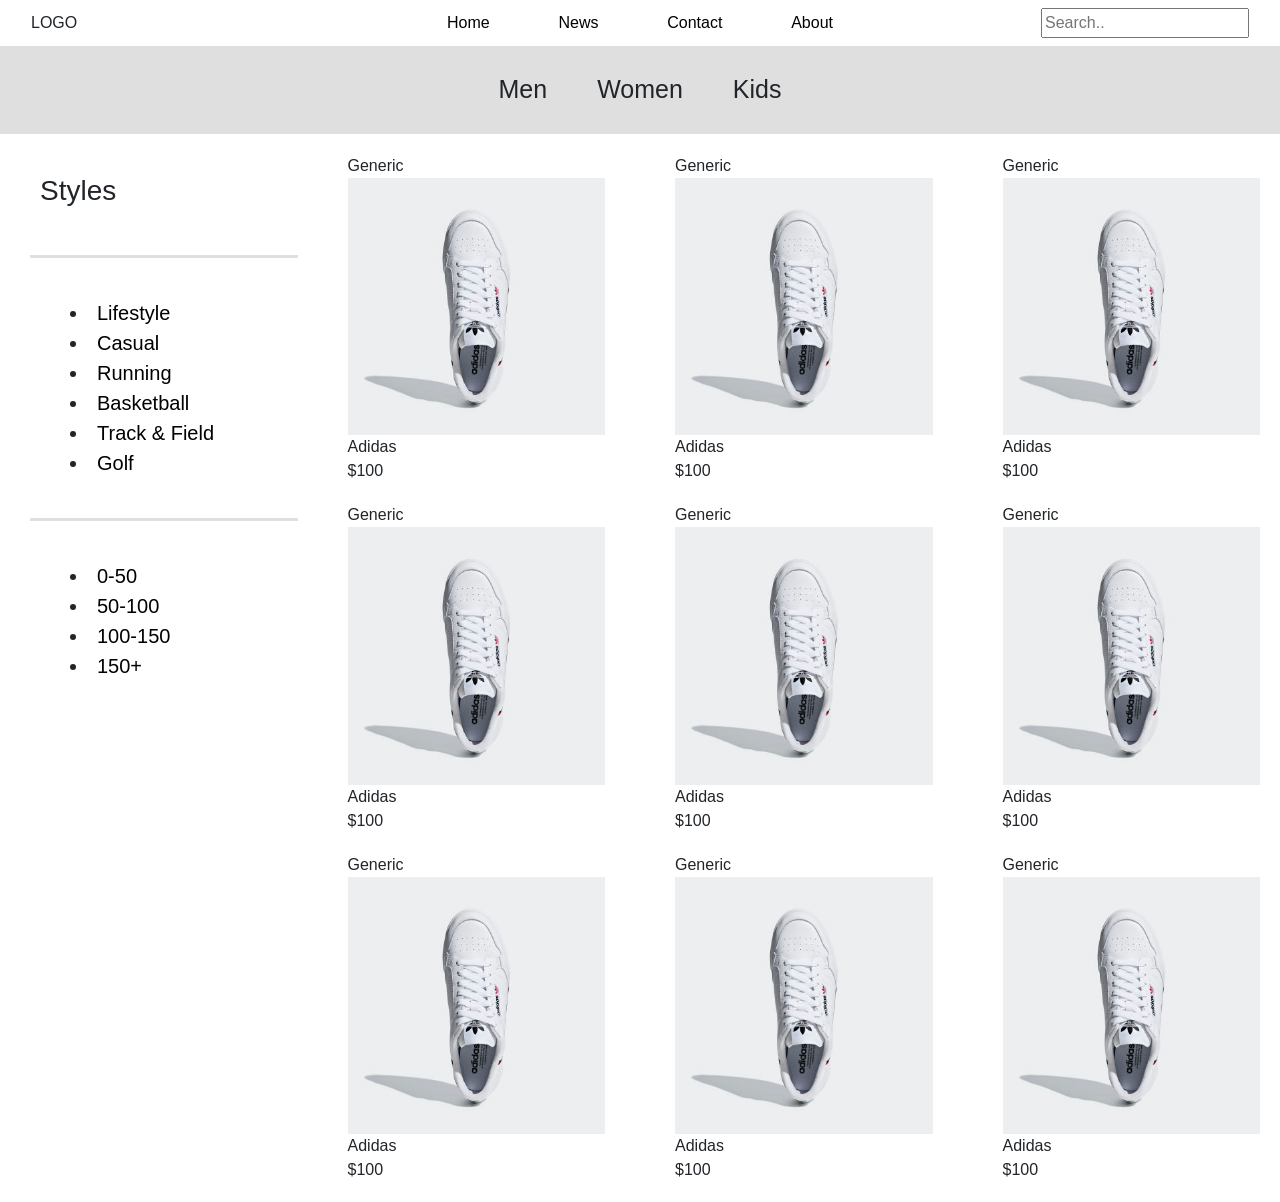
<file: front-end/cse389-main/index.html>
<!DOCTYPE html>
<html>
<head>
    <title> Shoe Page </title>
    <link rel="stylesheet" type="text/css" href="style.css">
    <link rel="stylesheet" href="https://stackpath.bootstrapcdn.com/bootstrap/4.3.1/css/bootstrap.min.css" integrity="sha384-ggOyR0iXCbMQv3Xipma34MD+dH/1fQ784/j6cY/iJTQUOhcWr7x9JvoRxT2MZw1T" crossorigin="anonymous">
</head>
<body>
    <div class="navbar">
        <div class="col-sm-4">
            LOGO
        </div>
        <div class="col-sm-4" style="align-content: space-around;">
            <ul class="nav">
                <li><a href="index.html" class="navg"">Home</a></li>
                <li><a href="news.html" class="navg">News</a></li>
                <li><a href="contactpage.html" class="navg">Contact</a></li>
                <li><a href="about.html" class="navg">About</a></li>
            </ul>
        </div>
        <div class="col-sm-4">
            <div class="searchbar">
                <div>
                <input type="text" placeholder="Search..">
                </div>
            </div>
        </div>
    </div>
    <div class="menubar">
        <div class="menu">Men</div>
        <div class="menu">Women</div>
        <div class="menu">Kids</div>    
    </div>
    <div class="row">
        <div class="col-sm-3">
            <div class="selection">
                    <h3>Styles</h3>
            </div>
            <div class="styles">
                    <li><a href="url" class="navg"">Lifestyle</a></li>
                    <li><a href="url" class="navg">Casual</a></li>
                    <li><a href="url" class="navg">Running</a></li>
                    <li><a href="url" class="navg">Basketball</a></li>
                    <li><a href="url" class="navg">Track & Field</a></li>
                    <li><a href="url" class="navg">Golf</a></li>
            </div>
            <div class="styles">
                    <li><a href="url" class="navg"">0-50</a></li>
                    <li><a href="url" class="navg">50-100</a></li>
                    <li><a href="url" class="navg">100-150</a></li>
                    <li><a href="url" class="navg">150+</a></li>
                    
            </div>
             
        </div>
        <div class="col-sm-3">
            <div class="cube">
                <div class="shoetitle">Generic</div>
                <div class="image" ><img class="shoeimg" src="shoe.jpg"></div>
                <div class="description">
                    <div class="shoename"> Adidas </div>
                    <div class="shoeprice"> $100 </div>

                </div>
            </div>
            <div class="cube">
                <div class="shoetitle">Generic</div>
                <img class="shoeimg" src="shoe.jpg">
                <div class="description">
                    <div class="shoename"> Adidas </div>
                    <div class="shoeprice"> $100 </div>
                    
                </div>
            </div>
            <div class="cube">
                <div class="shoetitle">Generic</div>
                <img class="shoeimg" src="shoe.jpg">
                <div class="description">
                    <div class="shoename"> Adidas </div>
                    <div class="shoeprice"> $100 </div>
                    
                </div>
            </div>
        </div>
        <div class="col-sm-3">
            <div class="cube">
                <div class="shoetitle">Generic</div>
                <img class="shoeimg" src="shoe.jpg">
                <div class="description">
                    <div class="shoename"> Adidas </div>
                    <div class="shoeprice"> $100 </div>
                    
                </div>
            </div>
            <div class="cube">
                <div class="shoetitle">Generic</div>
                <img class="shoeimg" src="shoe.jpg">
                <div class="description">
                    <div class="shoename"> Adidas </div>
                    <div class="shoeprice"> $100 </div>
                    
                </div>
            </div>
            <div class="cube">
                <div class="shoetitle">Generic</div>
                <img class="shoeimg" src="shoe.jpg">
                <div class="description">
                    <div class="shoename"> Adidas </div>
                    <div class="shoeprice"> $100 </div>
                    
                </div>
            </div>
        </div>
        <div class="col-sm-3">
            <div class="cube">
                <div class="shoetitle">Generic</div>
                <img class="shoeimg" src="shoe.jpg">
                <div class="description">
                    <div class="shoename"> Adidas </div>
                    <div class="shoeprice"> $100 </div>
                    
                </div>
            </div>
            <div class="cube">
                <div class="shoetitle">Generic</div>
                <img class="shoeimg" src="shoe.jpg">
                <div class="description">
                    <div class="shoename"> Adidas </div>
                    <div class="shoeprice"> $100 </div>
                    
                </div>
            </div>
            <div class="cube">
                <div class="shoetitle">Generic</div>
                <img class="shoeimg" src="shoe.jpg">
                <div class="description">
                    <div class="shoename"> Adidas </div>
                    <div class="shoeprice"> $100 </div>
                    
                </div>
            </div>
        </div>
    </div>
</body>
</html>
</file>
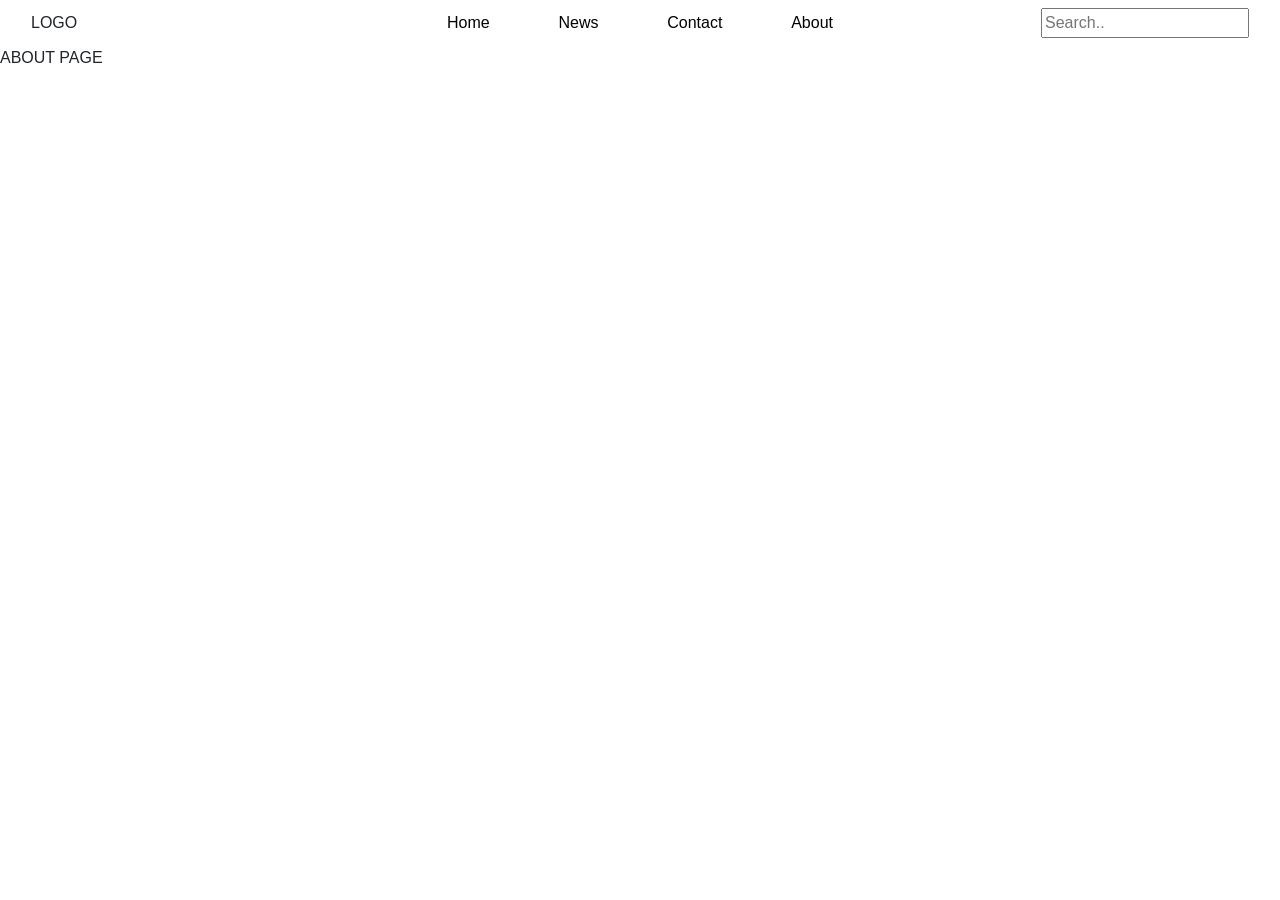
<file: front-end/cse389-main/about.html>
<!DOCTYPE html>
<html>
    <head>
        <Title> About </Title>
        <link rel="stylesheet" type="text/css" href="style.css">
        <link rel="stylesheet" href="https://stackpath.bootstrapcdn.com/bootstrap/4.3.1/css/bootstrap.min.css" integrity="sha384-ggOyR0iXCbMQv3Xipma34MD+dH/1fQ784/j6cY/iJTQUOhcWr7x9JvoRxT2MZw1T" crossorigin="anonymous">
    </head>
    <body>
        <div class="navbar">
            <div class="col-sm-4">
                LOGO
            </div>
            <div class="col-sm-4" style="align-content: space-around;">
                <ul class="nav">
                    <li><a href="index.html" class="navg"">Home</a></li>
                    <li><a href="news.html" class="navg">News</a></li>
                    <li><a href="contactpage.html" class="navg">Contact</a></li>
                    <li><a href="about.html" class="navg">About</a></li>
                </ul>
            </div>
            <div class="col-sm-4">
                <div class="searchbar">
                    <input type="text" placeholder="Search..">
                </div>
            </div>
        </div>
        ABOUT PAGE
    </body>
</html>
</file>
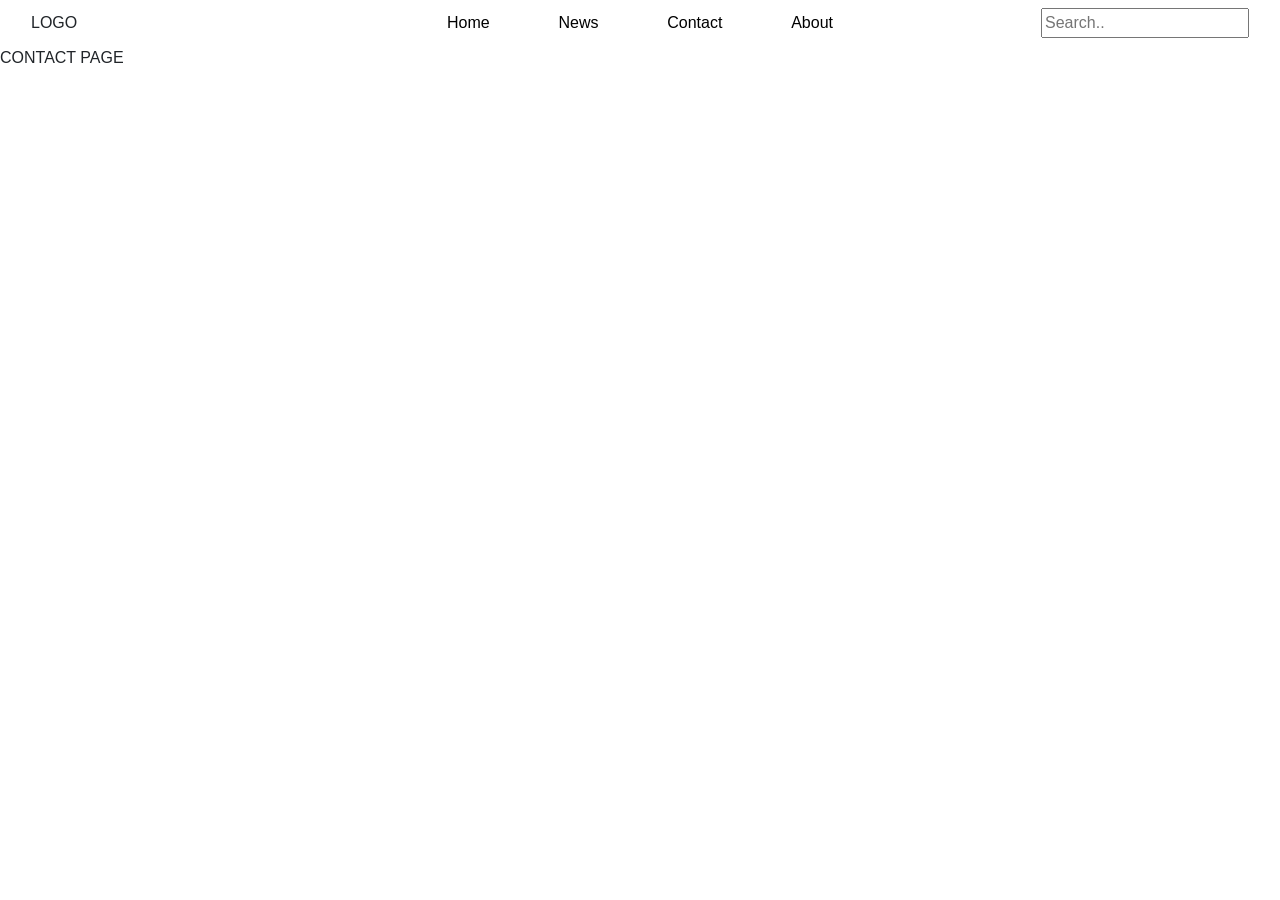
<file: front-end/cse389-main/contactpage.html>
<!DOCTYPE html>
<html>
    <head>
        <Title> Contact </Title>
        <link rel="stylesheet" type="text/css" href="style.css">
        <link rel="stylesheet" href="https://stackpath.bootstrapcdn.com/bootstrap/4.3.1/css/bootstrap.min.css" integrity="sha384-ggOyR0iXCbMQv3Xipma34MD+dH/1fQ784/j6cY/iJTQUOhcWr7x9JvoRxT2MZw1T" crossorigin="anonymous">
    </head>
    <body>
        <div class="navbar">
                <div class="col-sm-4">
                    LOGO
                </div>
                <div class="col-sm-4" style="align-content: space-around;">
                    <ul class="nav">
                        <li><a href="index.html" class="navg"">Home</a></li>
                        <li><a href="news.html" class="navg">News</a></li>
                        <li><a href="contactpage.html" class="navg">Contact</a></li>
                        <li><a href="about.html" class="navg">About</a></li>
                    </ul>
                </div>
                <div class="col-sm-4">
                    <div class="searchbar">
                        <input type="text" placeholder="Search..">
                    </div>
                </div>
            </div>
        CONTACT PAGE
    </body>
</html>
</file>
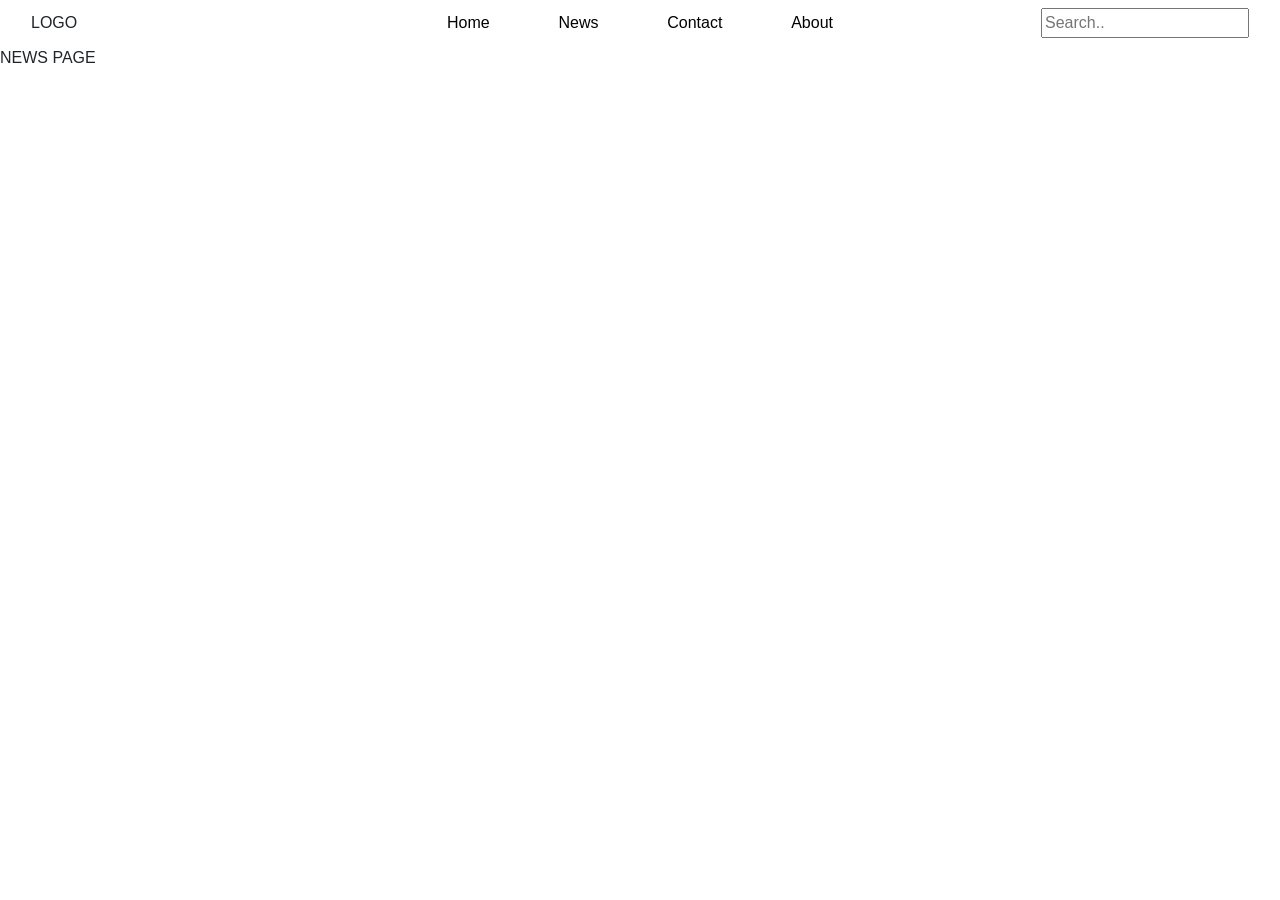
<file: front-end/cse389-main/news.html>
<!DOCTYPE html>
<html>
    <head>
        <Title> News </Title>
        <link rel="stylesheet" type="text/css" href="style.css">
        <link rel="stylesheet" href="https://stackpath.bootstrapcdn.com/bootstrap/4.3.1/css/bootstrap.min.css" integrity="sha384-ggOyR0iXCbMQv3Xipma34MD+dH/1fQ784/j6cY/iJTQUOhcWr7x9JvoRxT2MZw1T" crossorigin="anonymous">
    </head>
    <body>
        <div class="navbar">
            <div class="col-sm-4">
                LOGO
            </div>
            <div class="col-sm-4" style="align-content: space-around;">
                <ul class="nav">
                    <li><a href="index.html" class="navg"">Home</a></li>
                    <li><a href="news.html" class="navg">News</a></li>
                    <li><a href="contactpage.html" class="navg">Contact</a></li>
                    <li><a href="about.html" class="navg">About</a></li>
                </ul>
            </div>
            <div class="col-sm-4">
                <div class="searchbar">
                    <input type="text" placeholder="Search..">
                </div>
            </div>
        </div>
        NEWS PAGE
    </body>
</html>
</file>
<file: front-end/cse389-main/style.css>
body{
    //background-color: lightgray;
}

.navbar{ 
    
}
.nav{
    display: flex;
    justify-content: space-between;
}
.searchbar{
    width: 100%;
    display: flex;
    justify-content: end;
}
a:hover{
    text-decoration: underline;
    color: black;
}
.menubar{
    display: flex;
    justify-content: center;
    background-color: #dfdfdf;
}

.menu{ padding: 25px;
    font-size: 25px;
}

menu:hover{
    font-weight: bold;
}

.navg{ color:black;}


.searchbar{
    width: 100%;
    display: flex;
    justify-content: flex-end;
}
img {
    width: 100%;
    height: 100%;
  }
.cube{
    
    margin: 20px;
}
.cube:hover{
    border-style: solid;
}

.selection{ padding: 40px;}
.styles{padding: 40px;
    font-size: 20px;  
    border-top-style: solid;
    border-color: #dfdfdf;
    margin-left: 30px;  
}
</file>
